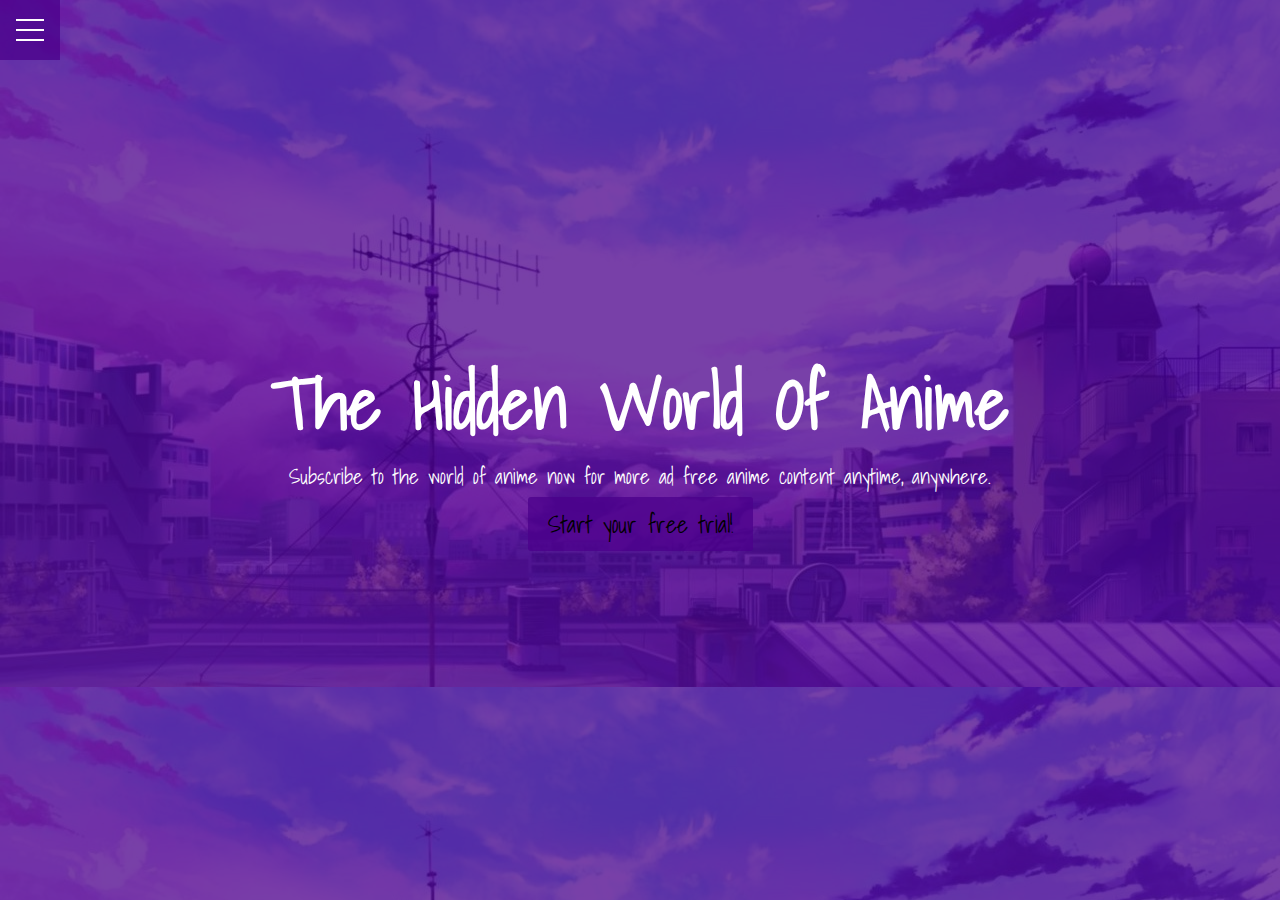
<file: hamburger/index.html>
<!DOCTYPE html>
<html>
<head>
	<meta charset="UTF-8">
	<meta name="viewport" content="width=device-width, initial-scale=1.0">
	<meta http-equiv="X-UA-Compatible" content="ie=edge">
	<link href="https://fonts.googleapis.com/css2?family=Shadows+Into+Light&display=swap" rel="stylesheet">
	<link rel="stylesheet" href="css/styles.css">
	<title>Hamburger-Hidden world of anime</title>
	<link rel="shortcut icon" href="img/favicon.ico">
</head>
<body>
	<div class="menu-wrap">
		<input type="checkbox" class="toggler">
			<div class="hamburger"><div></div></div>
		<div class="menu">
			<div>
				<div>
					<ul>
						<h1>Select Your Fav Anime</h1>
						<li><a href="#">Naruto</a></li>
						<li><a href="#">Death note</a></li>
						<li><a href="#">Boruto</a></li>
						<li><a href="#">Castlevania</a></li>
					</ul>
				</div>
				
			</div>
		</div>
	</div>

	<header class="showcase">
    <div class="container showcase-inner">
      <h1>The Hidden World Of Anime</h1>
      <p>Subscribe to the world of anime now for more ad free anime content anytime, anywhere.</p>
      <a href="#" class="btn">Start your free trial!</a>
    </div>
	</header>

</body>
</html>
</file>
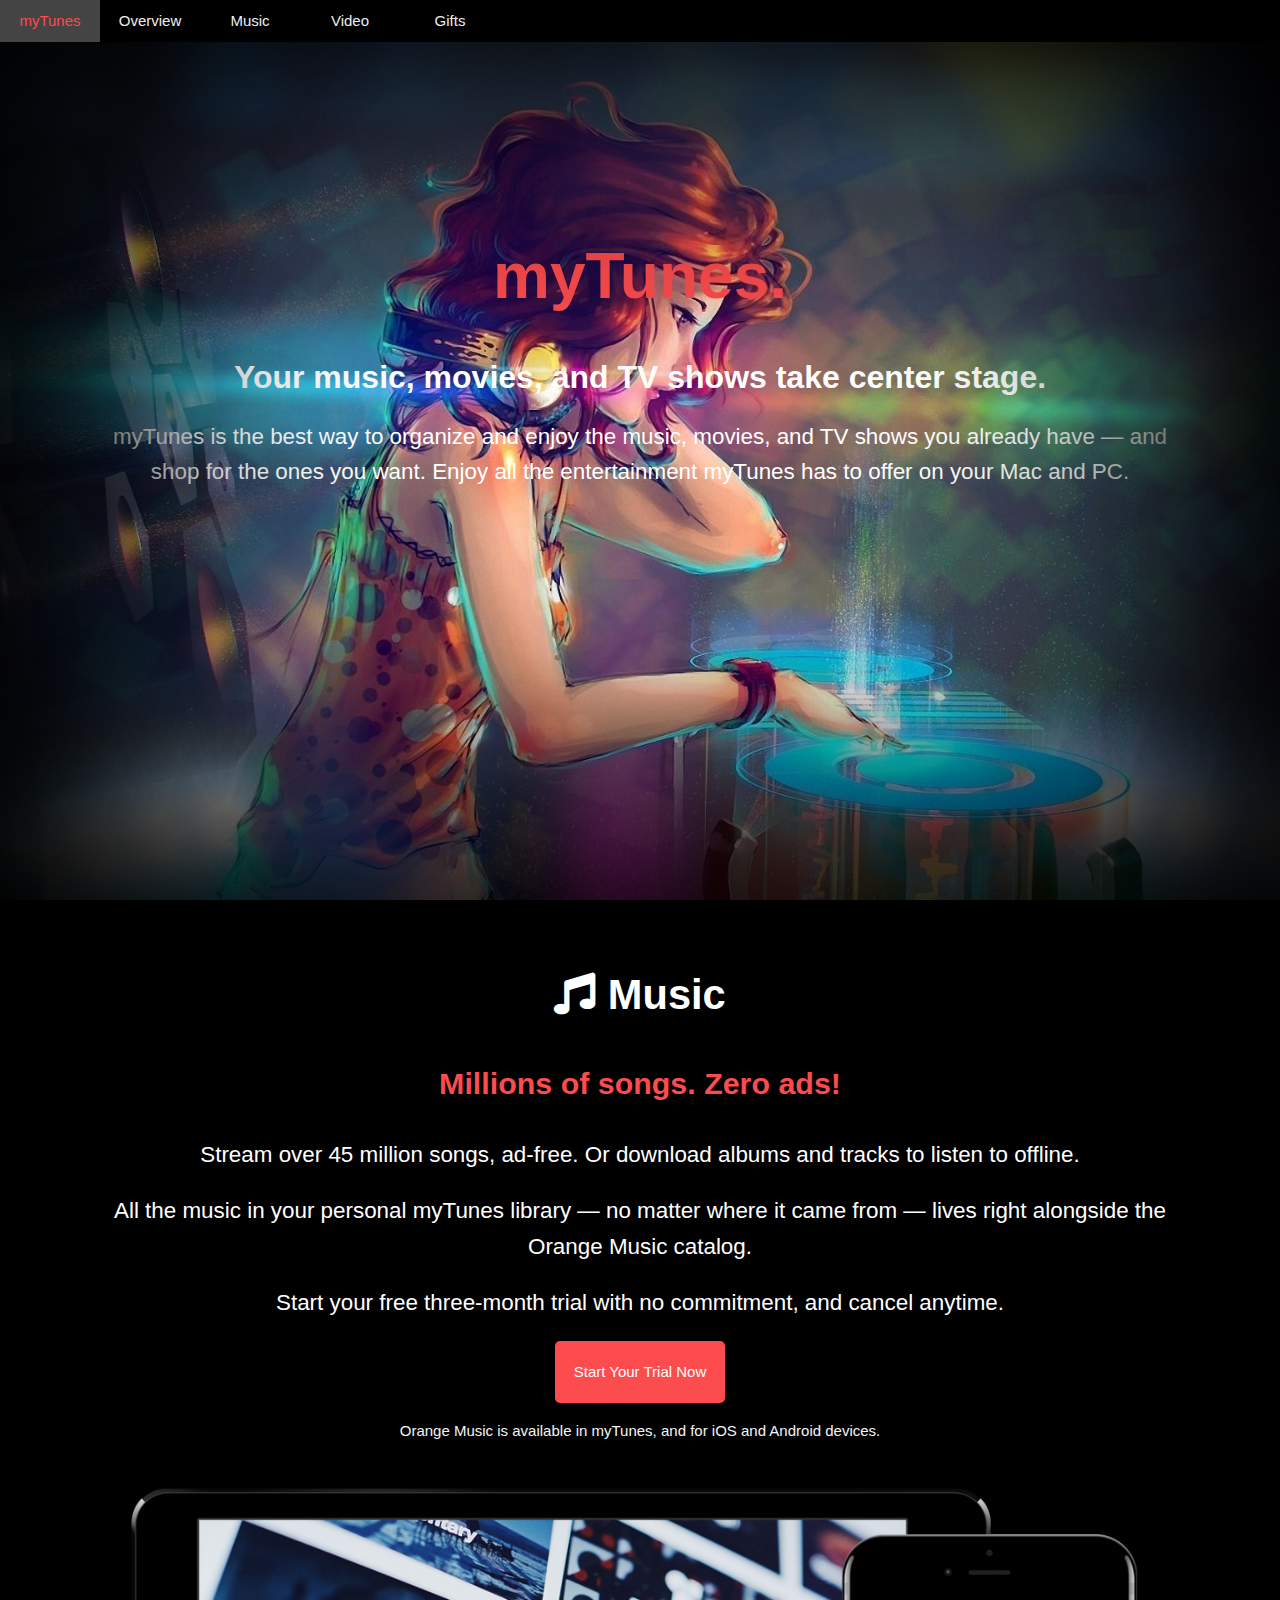
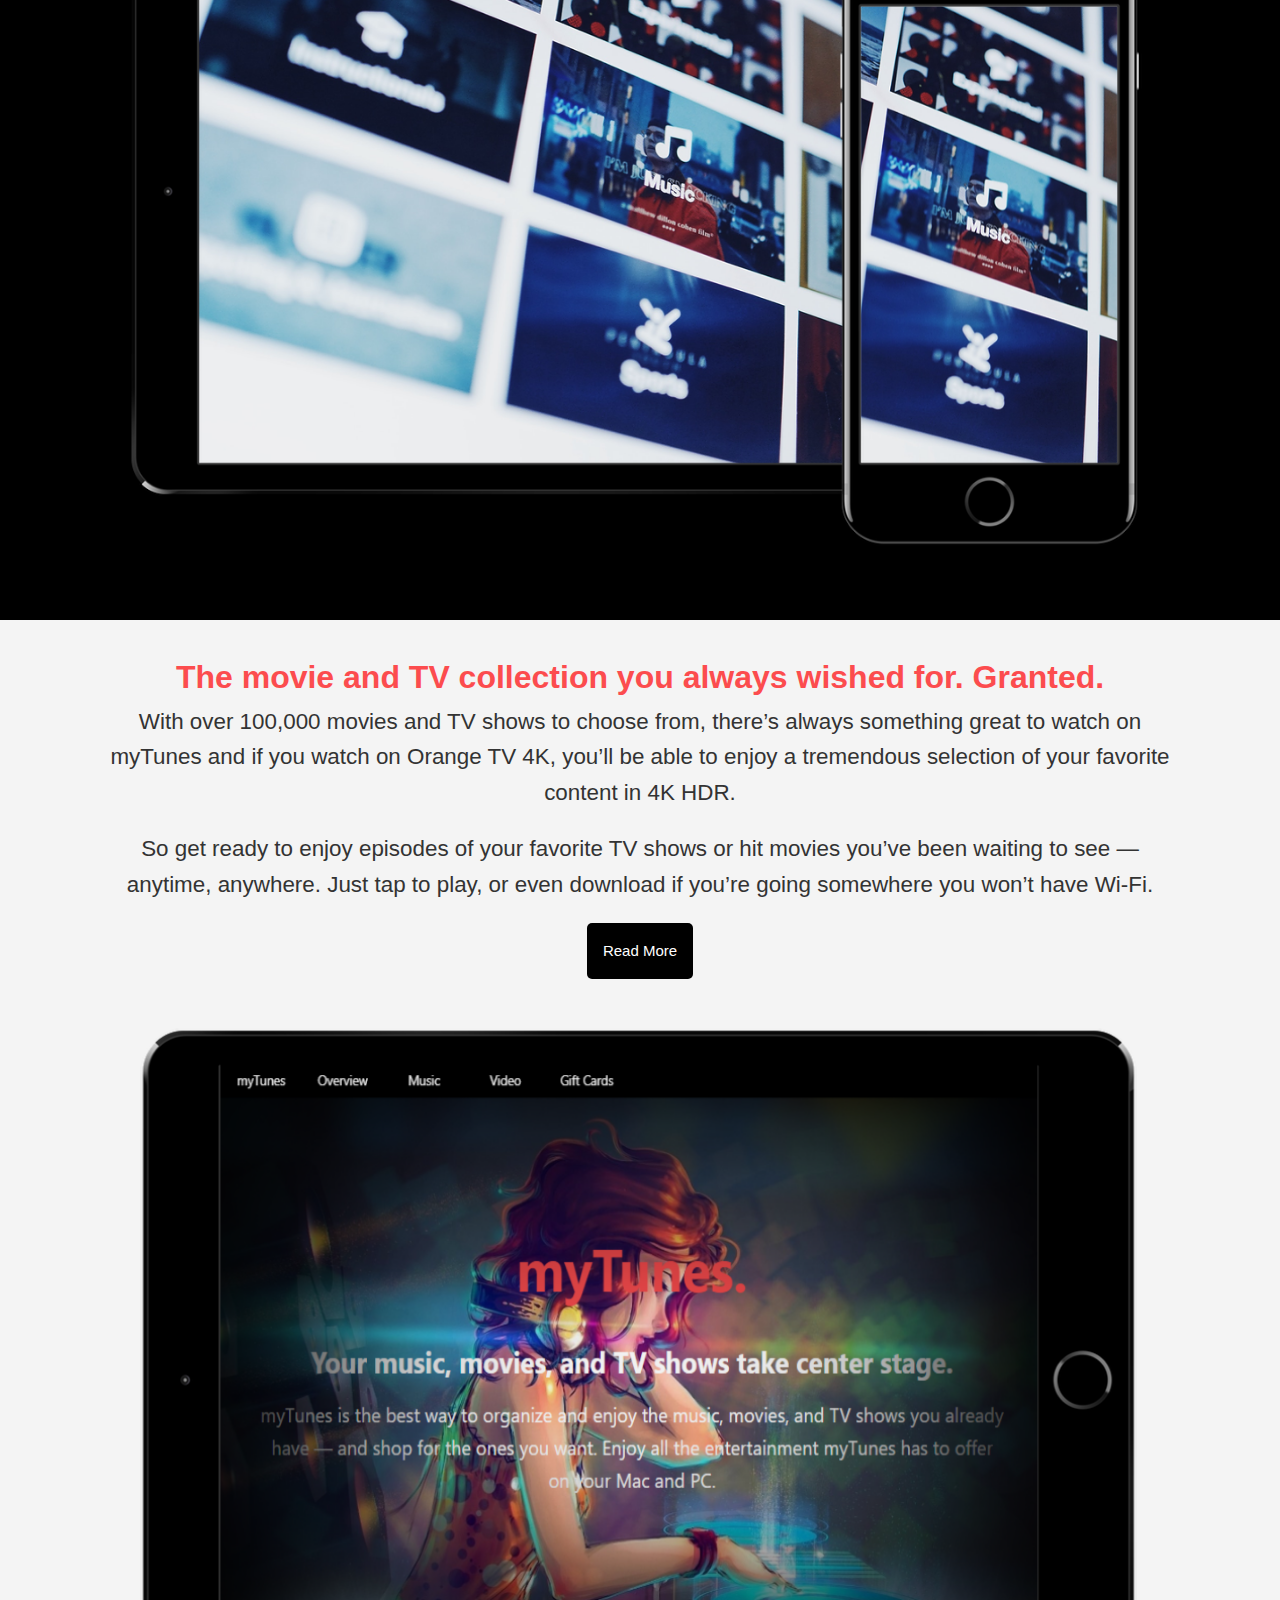
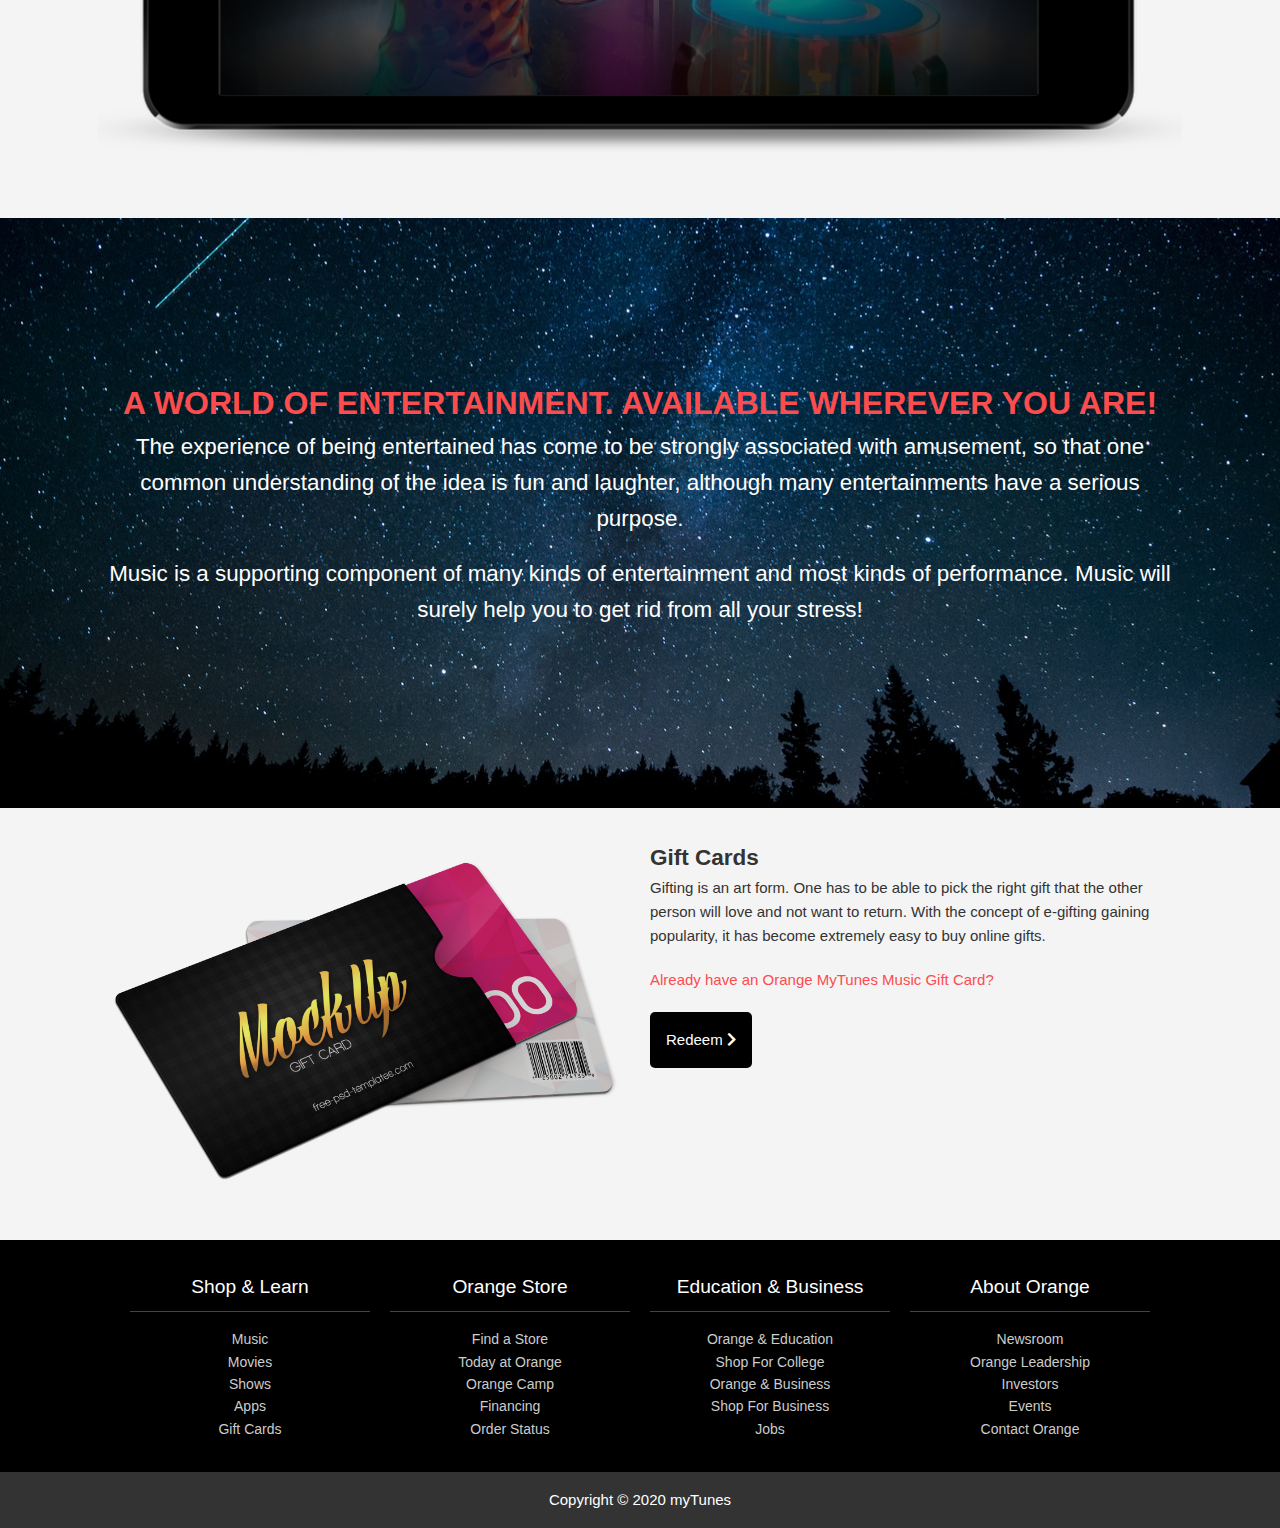
<file: mytune/index.html>
<!DOCTYPE html>
<html>
<head>
	<meta charset="utf-8">
	<meta name="viewport" content="width=device-width, initial-scale=1">
	<link rel="stylesheet" type="text/css" href="styles.css">
	<link rel="stylesheet" href="https://fontawesome.com/v4.7.0/icons/">
	<link rel="stylesheet" type="text/css" href="https://use.fontawesome.com/releases/v5.8.2/css/all.css">
	<link rel="stylesheet" href="https://use.fontawesome.com/releases/v5.2.0/css/all.css" integrity="sha384-hWVjflwFxL6sNzntih27bfxkr27PmbbK/iSvJ+a4+0owXq79v+lsFkW54bOGbiDQ"
    crossorigin="anonymous">
    <link rel="shortcut icon" type="image/x-icon" href="favicon.ico">
	<title>myTunes (IN)</title>
</head>
<body>
	<div id="showcase">
	    <header>
	      <nav class='cf'>
	        <ul class='cf'>
	          <li class="hide-on-small">
	            <a href="#showcase">myTunes</a>
	          </li>
	          <li>
	            <a href='#showcase'>Overview</a>
	          </li>
	          <li>
	            <a href='#music'>Music</a>
	          </li>
	          <li>
	            <a href='#video'>Video</a>
	          </li>
	          <li>
	            <a href='#gift-cards'>Gifts</a>
	          </li>
	        </ul>
	        <a href='#' id='openup'>myTunes</a>
	      </nav>
	    </header>
	    <div class="section-main container">
	      <h1>myTunes.</h1>
	      <h2>Your music, movies, and TV shows take center stage.</h2>
	      <p class="lead hide-on-small">
	        myTunes is the best way to organize and enjoy the music, movies, and TV shows you already have — and shop for the ones you
	        want. Enjoy all the entertainment myTunes has to offer on your Mac and PC.
	      </p>
	    </div>
    </div>
 
                          <!-- #music section -->

	<section id="music" class="section">
	    <div class="container">
	      <h2 class="section-head">
	        <i class="fas fa-music"></i> Music
	      </h2>
	      <h3>Millions of songs. Zero ads!</h3>
	      <p class="lead">Stream over 45 million songs, ad-free. Or download albums and tracks to listen to offline. <p class="lead hide-on-small">All the music in your personal
	        myTunes library — no matter where it came from — lives right alongside the Orange Music catalog.</P></p><p class="lead"> Start your free
	        three-month trial with no commitment, and cancel anytime.</p>

	      <a href="#" class="btn btn-primary mb">Start Your Trial Now</a>

	      <p class="text-light">Orange Music is available in myTunes, and for iOS and Android devices.</p>
	      <img src="img/mockup1.png" alt="">
	    </div>
    </section>


                           <!-- #Video section -->
	<section id="video" class="section bg-light">
		<div class="container">
		  <h3>The movie and TV collection you always wished for. Granted.</h3>
		  <p class="lead">With over 100,000 movies and TV shows to choose from, there’s always something great to watch on myTunes and if you
		    watch on Orange TV 4K, you’ll be able to enjoy a tremendous selection of your favorite content in 4K HDR. </p><p class="lead hide-on-small">So get
		    ready to enjoy episodes of your favorite TV shows or hit movies you’ve been waiting to see — anytime, anywhere. Just
		    tap to play, or even download if you’re going somewhere you won’t have Wi-Fi.</p>
		  <a href="#" class="btn btn-secondary">Read More</a>
		  <img src="img/mockup2.png" alt="">
		</div>
	</section>

                           <!-- entertainment Section -->
	<section id="entertainment" class="section">
		<div class="container">
		  <h3>A world of entertainment. Available wherever you are!</h3>
		  <p class="lead hide-on-small">The experience of being entertained has come to be strongly associated with amusement, so that one common understanding of the idea is fun and laughter, although many entertainments have a serious purpose.</p> <p class="lead">Music is a supporting component of many kinds of entertainment and most kinds of performance. Music will surely help you to get rid from all your stress! </p>
		</div>
	</section>

	<!-- Gift Card Section -->
  <section id="gift-cards" class="section bg-light">
    <div class="container">
      <div class="gift-cards">
        <div>
          <img src="img/cards.png" alt="">
        </div>
        <div>
          <h2>Gift Cards</h2>
          <p>
            Gifting is an art form. One has to be able to pick the right gift that the other person will love and not want to return. With the concept of e-gifting gaining popularity, it has become extremely easy to buy online gifts.
          </p>

          <p class="p2">Already have an Orange MyTunes Music Gift Card?</p>
            <a href="#" class="btn btn-secondary">Redeem <i class="fas fa-chevron-right"></i> </a>
        </div>
      </div>
    </div>
  </section>

  <!-- Footer -->
  <footer>
    <div class="container">
      <div class="footer-cols">
        <ul>
          <li>Shop & Learn</li>
          <li>
            <a href="#">Music</a>
          </li>
          <li>
            <a href="#">Movies</a>
          </li>
          <li>
            <a href="#">Shows</a>
          </li>
          <li>
            <a href="#">Apps</a>
          </li>
          <li>
            <a href="#">Gift Cards</a>
          </li>
        </ul>

        <ul>
          <li>Orange Store</li>
          <li>
            <a href="#">Find a Store</a>
          </li>
          <li>
            <a href="#">Today at Orange</a>
          </li>
          <li>
            <a href="#">Orange Camp</a>
          </li>
          <li>
            <a href="#">Financing</a>
          </li>
          <li>
            <a href="#">Order Status</a>
          </li>
        </ul>

        <ul>
          <li>Education & Business</li>
          <li>
            <a href="#">Orange & Education</a>
          </li>
          <li>
            <a href="#">Shop For College</a>
          </li>
          <li>
            <a href="#">Orange & Business</a>
          </li>
          <li>
            <a href="#">Shop For Business</a>
          </li>
          <li>
            <a href="#">Jobs</a>
          </li>
        </ul>

        <ul>
          <li>About Orange</li>
          <li>
            <a href="#">Newsroom</a>
          </li>
          <li>
            <a href="#">Orange Leadership</a>
          </li>
          <li>
            <a href="#">Investors</a>
          </li>
          <li>
            <a href="#">Events</a>
          </li>
          <li>
            <a href="#">Contact Orange</a>
          </li>
        </ul>

      </div>
    </div>
    <div class="footer-bottom text-center">
      Copyright &copy; 2020 myTunes
    </div>
  </footer>
  <script src="https://code.jquery.com/jquery-3.3.1.min.js" integrity="sha256-FgpCb/KJQlLNfOu91ta32o/NMZxltwRo8QtmkMRdAu8="
    crossorigin="anonymous"></script>
<script type="text/javascript" src="js/main.js"></script>
</body>
</html>
</file>
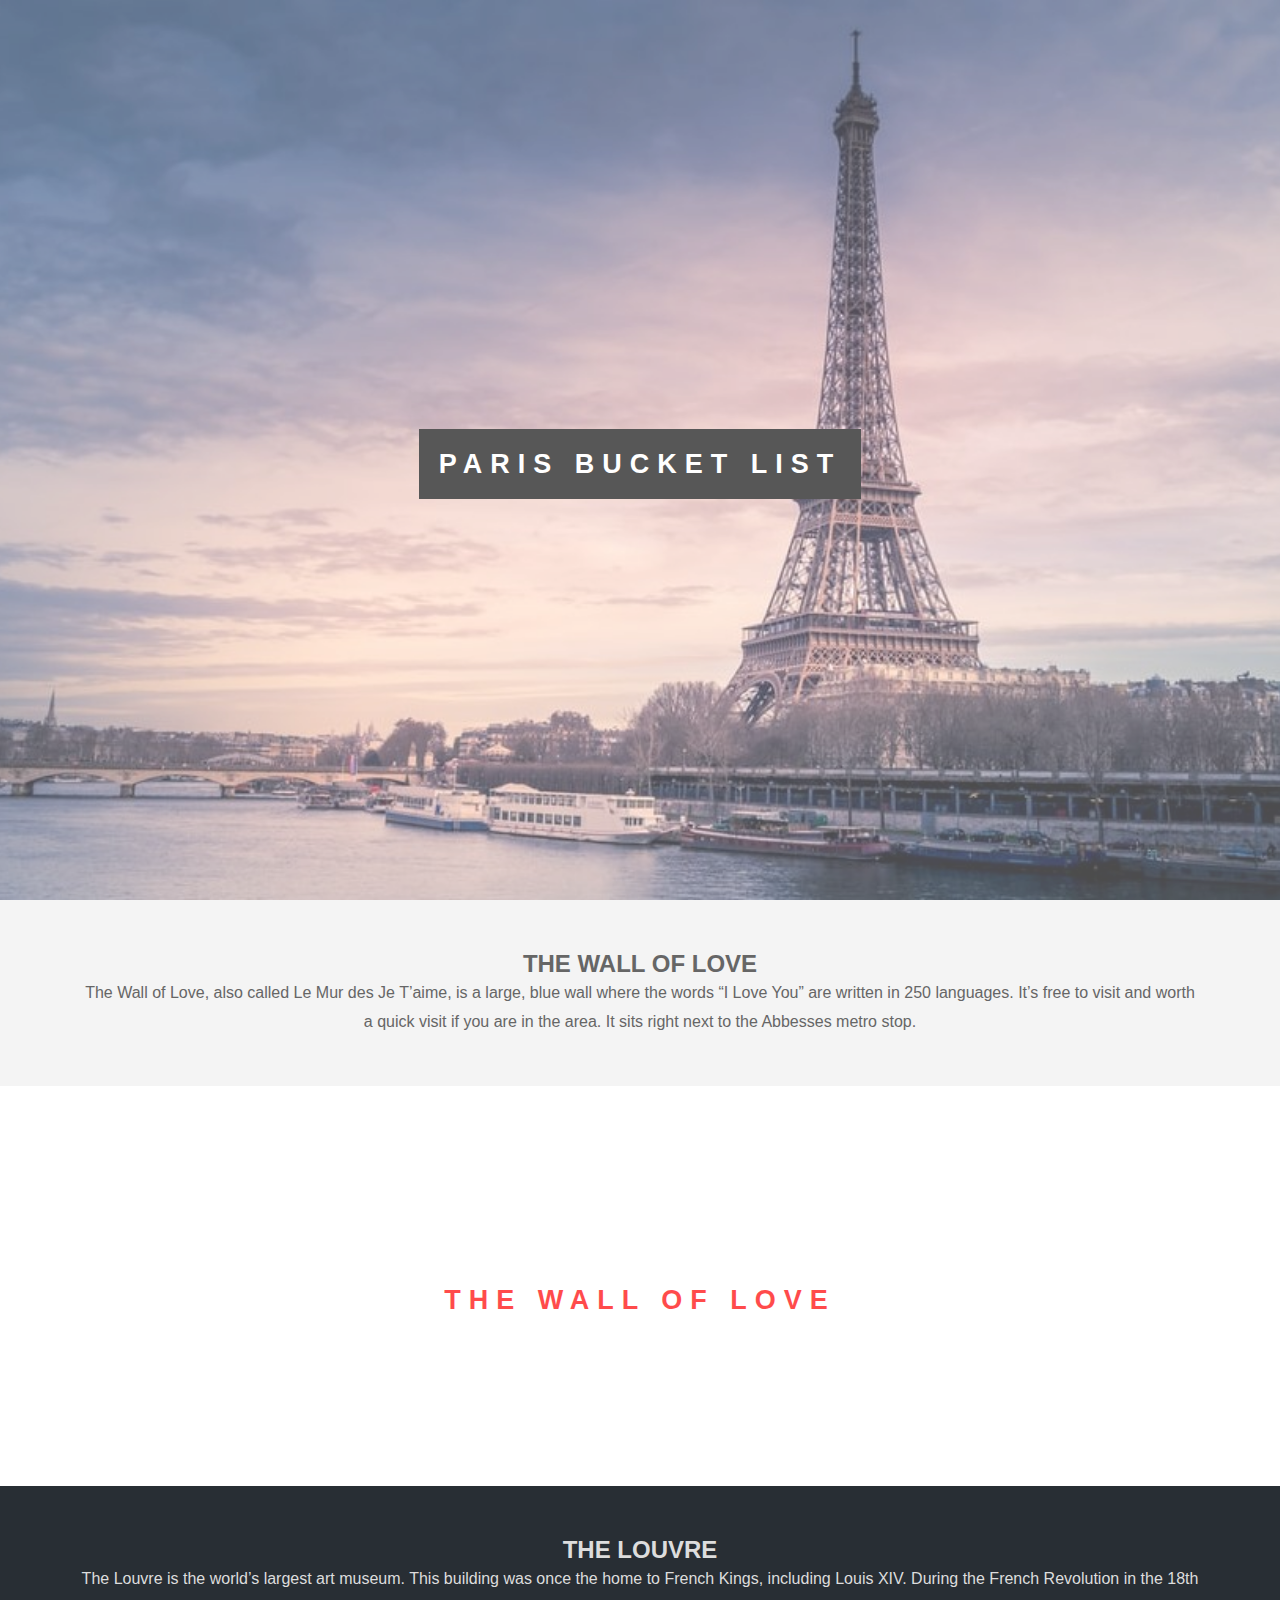
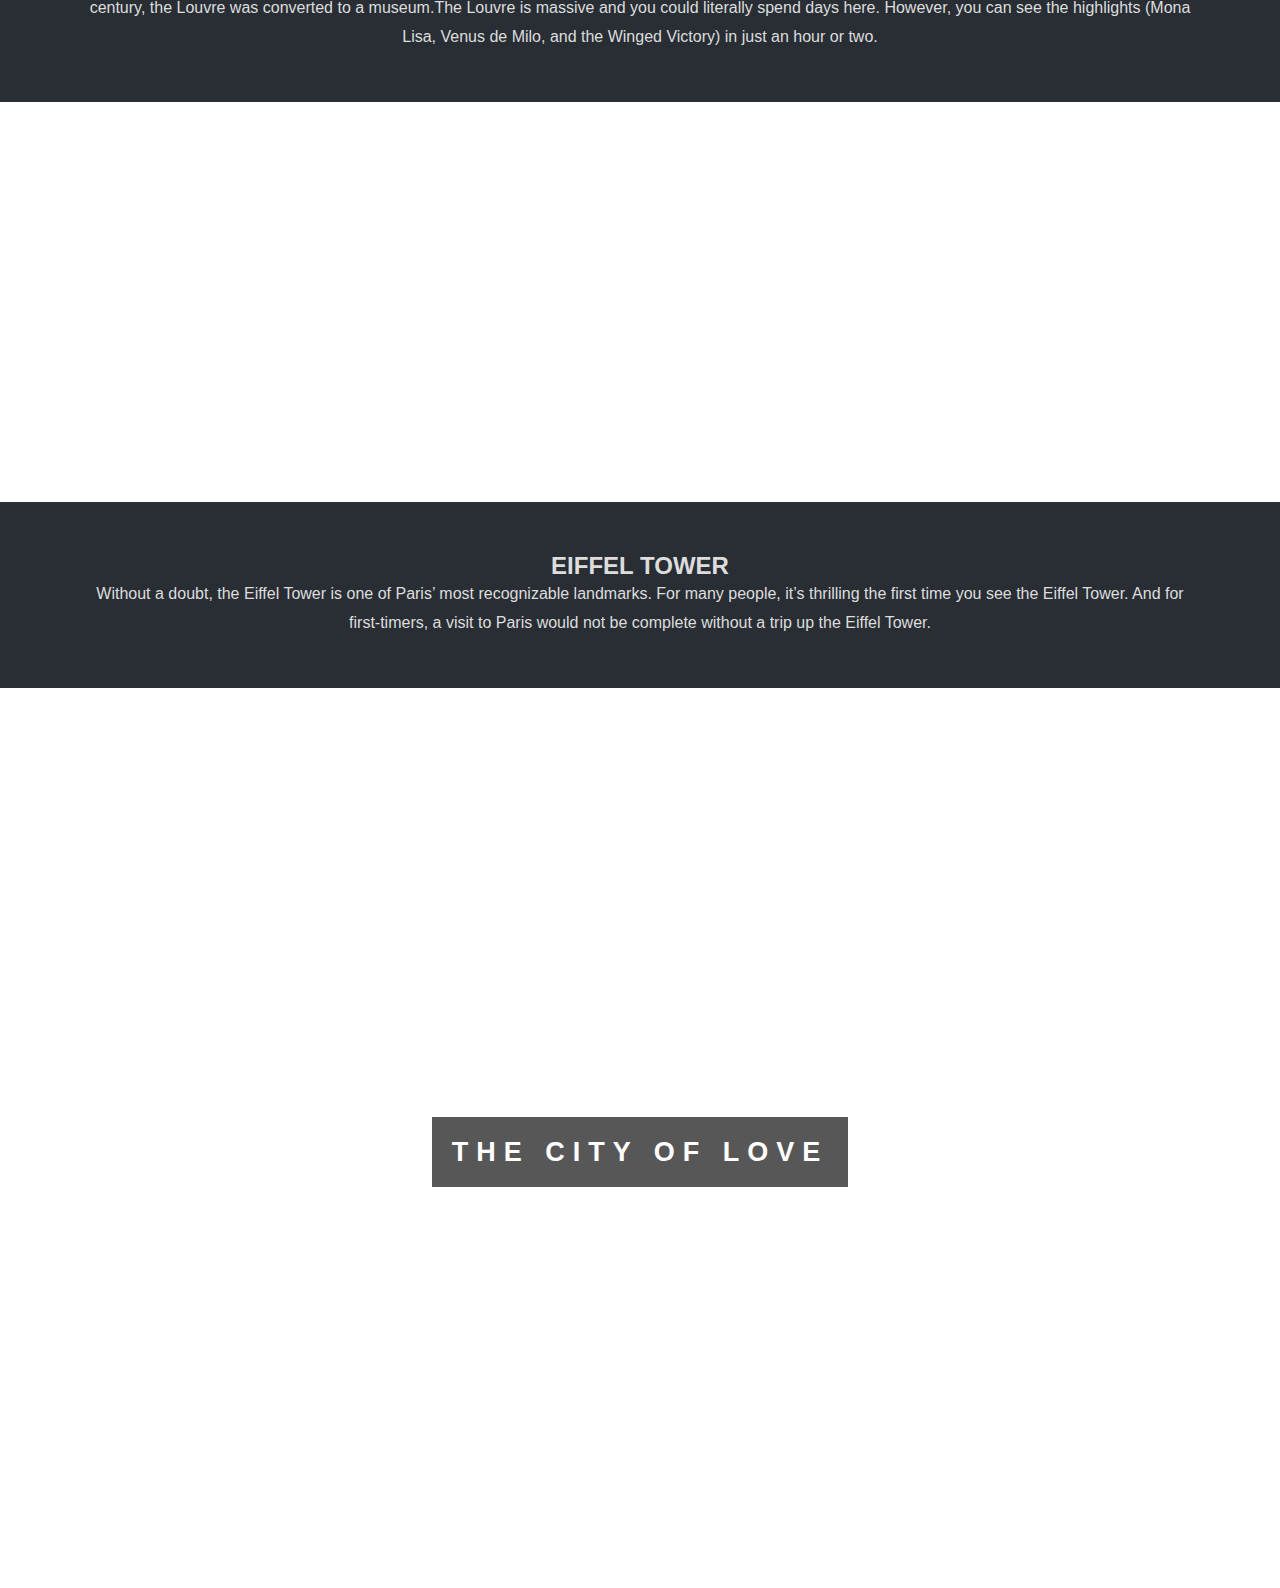
<file: paris-parallax/index.html>
<!DOCTYPE html>
<html>
<head>
	<meta charset="UTF-8">
  <meta name="viewport" content="width=device-width, initial-scale=1.0">
  <meta http-equiv="X-UA-Compatible" content="ie=edge">
  <title>Parallax Website Demo</title>
  <link rel="stylesheet" href="styles.css">
</head>
<body>
	<div class="pimg1">
	    <div class="ptext">
	      <span class="border">
	        Paris Bucket List
	      </span>
	    </div>
    </div>
	<section class="section section-light">
	    <h2>THE WALL OF LOVE</h2>
		<p>
		  The Wall of Love, also called Le Mur des Je T’aime, is a large, blue wall where the words “I Love You” are written in 250 languages. It’s free to visit and worth a quick visit if you are in the area. It sits right next to the Abbesses metro stop.
		</p>
	</section>

	<div class="pimg2">
		<div class="ptext">
		  <span class="border trans love">
		  	THE WALL OF LOVE

		  </span>
		</div>
	</div>

	<section class="section section-dark">
	    <h2>THE LOUVRE</h2>
		<p>
		  The Louvre is the world’s largest art museum. This building was once the home to French Kings, including Louis XIV. During the French Revolution in the 18th century, the Louvre was converted to a museum.The Louvre is massive and you could literally spend days here. However, you can see the highlights (Mona Lisa, Venus de Milo, and the Winged Victory) in just an hour or two.


		</p>
	</section>

	<div class="pimg3">
		<div class="ptext">
		  <span class="border trans">
		    LOUVRE PYRAMID
		  </span>
		</div>
	</div>

	<section class="section section-dark">
		<h2>EIFFEL TOWER</h2>
		<p>
		  Without a doubt, the Eiffel Tower is one of Paris’ most recognizable landmarks. For many people, it’s thrilling the first time you see the Eiffel Tower. And for first-timers, a visit to Paris would not be complete without a trip up the Eiffel Tower.
		</p>
	</section>

	<div class="pimg4">
		<div class="ptext">
		  <span class="border">
		    The City Of Love 
		  </span>
		</div>
	</div>

</body>
</html>
</file>
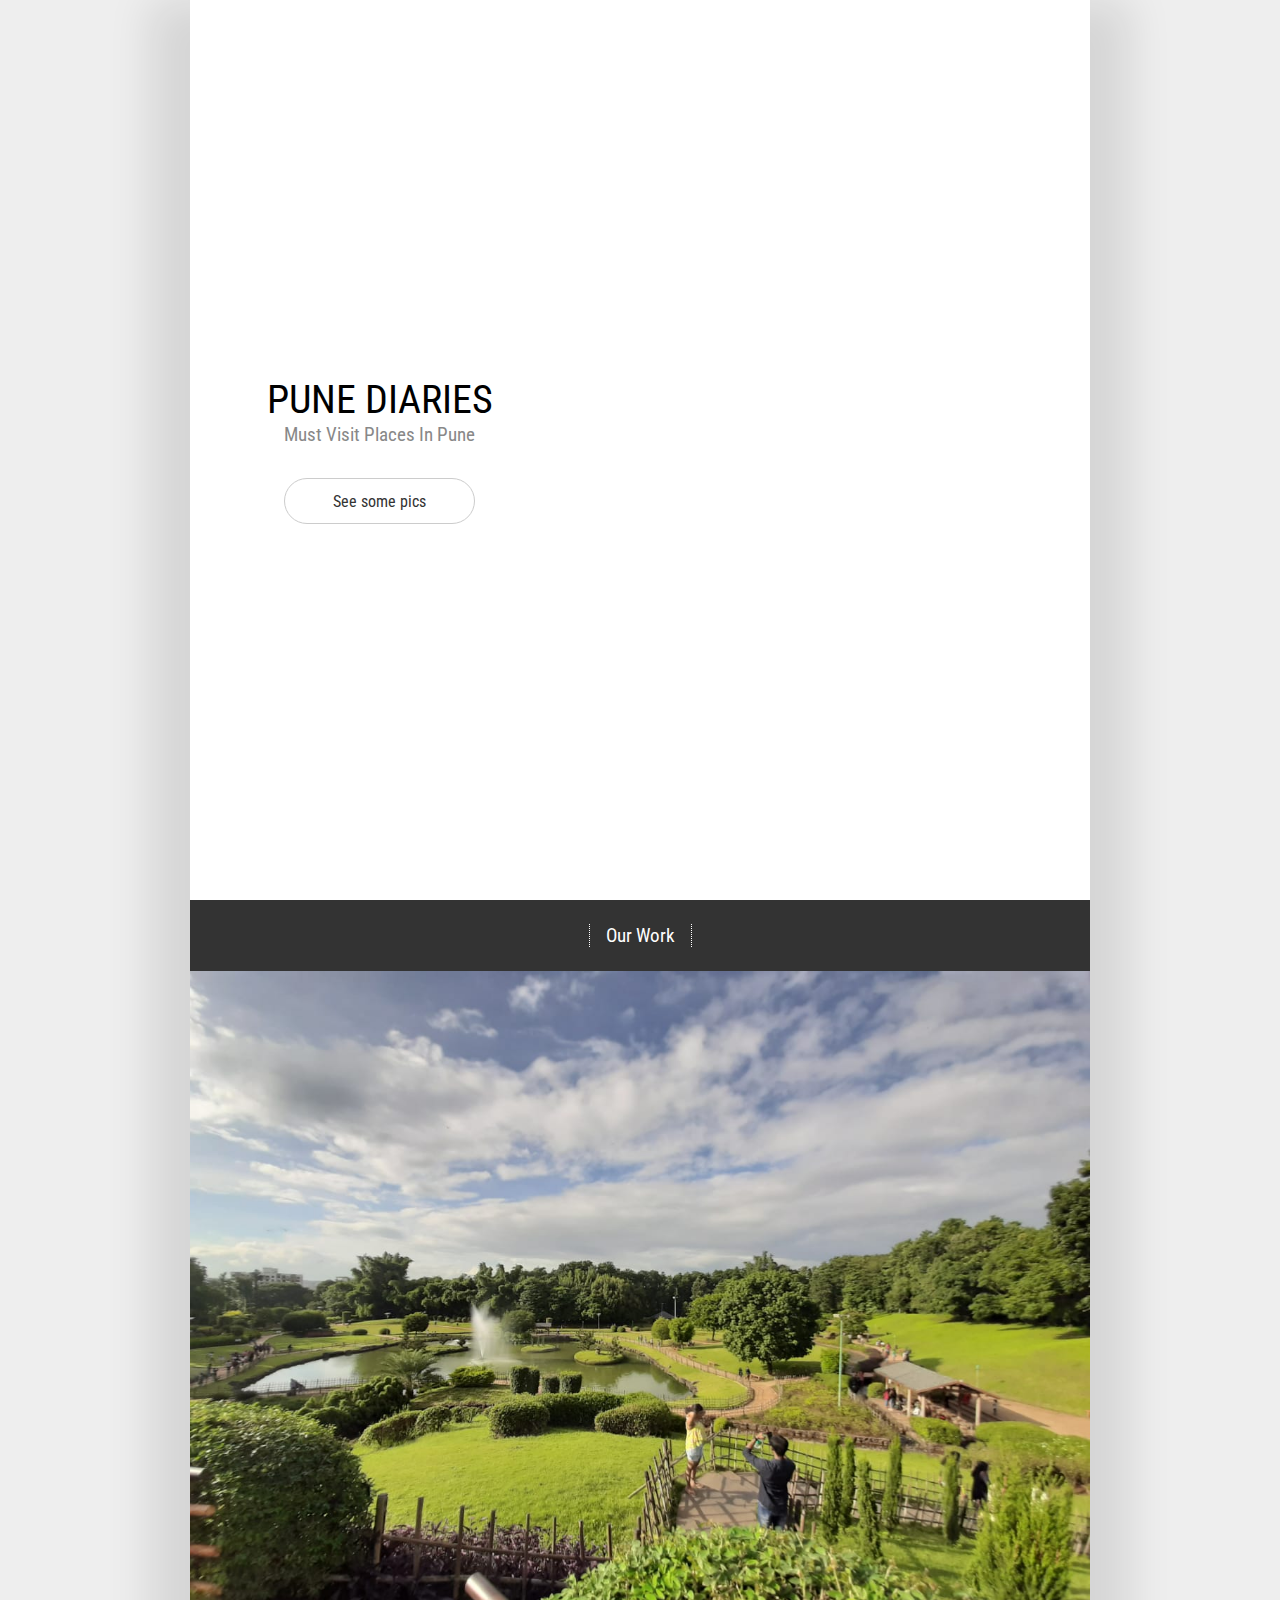
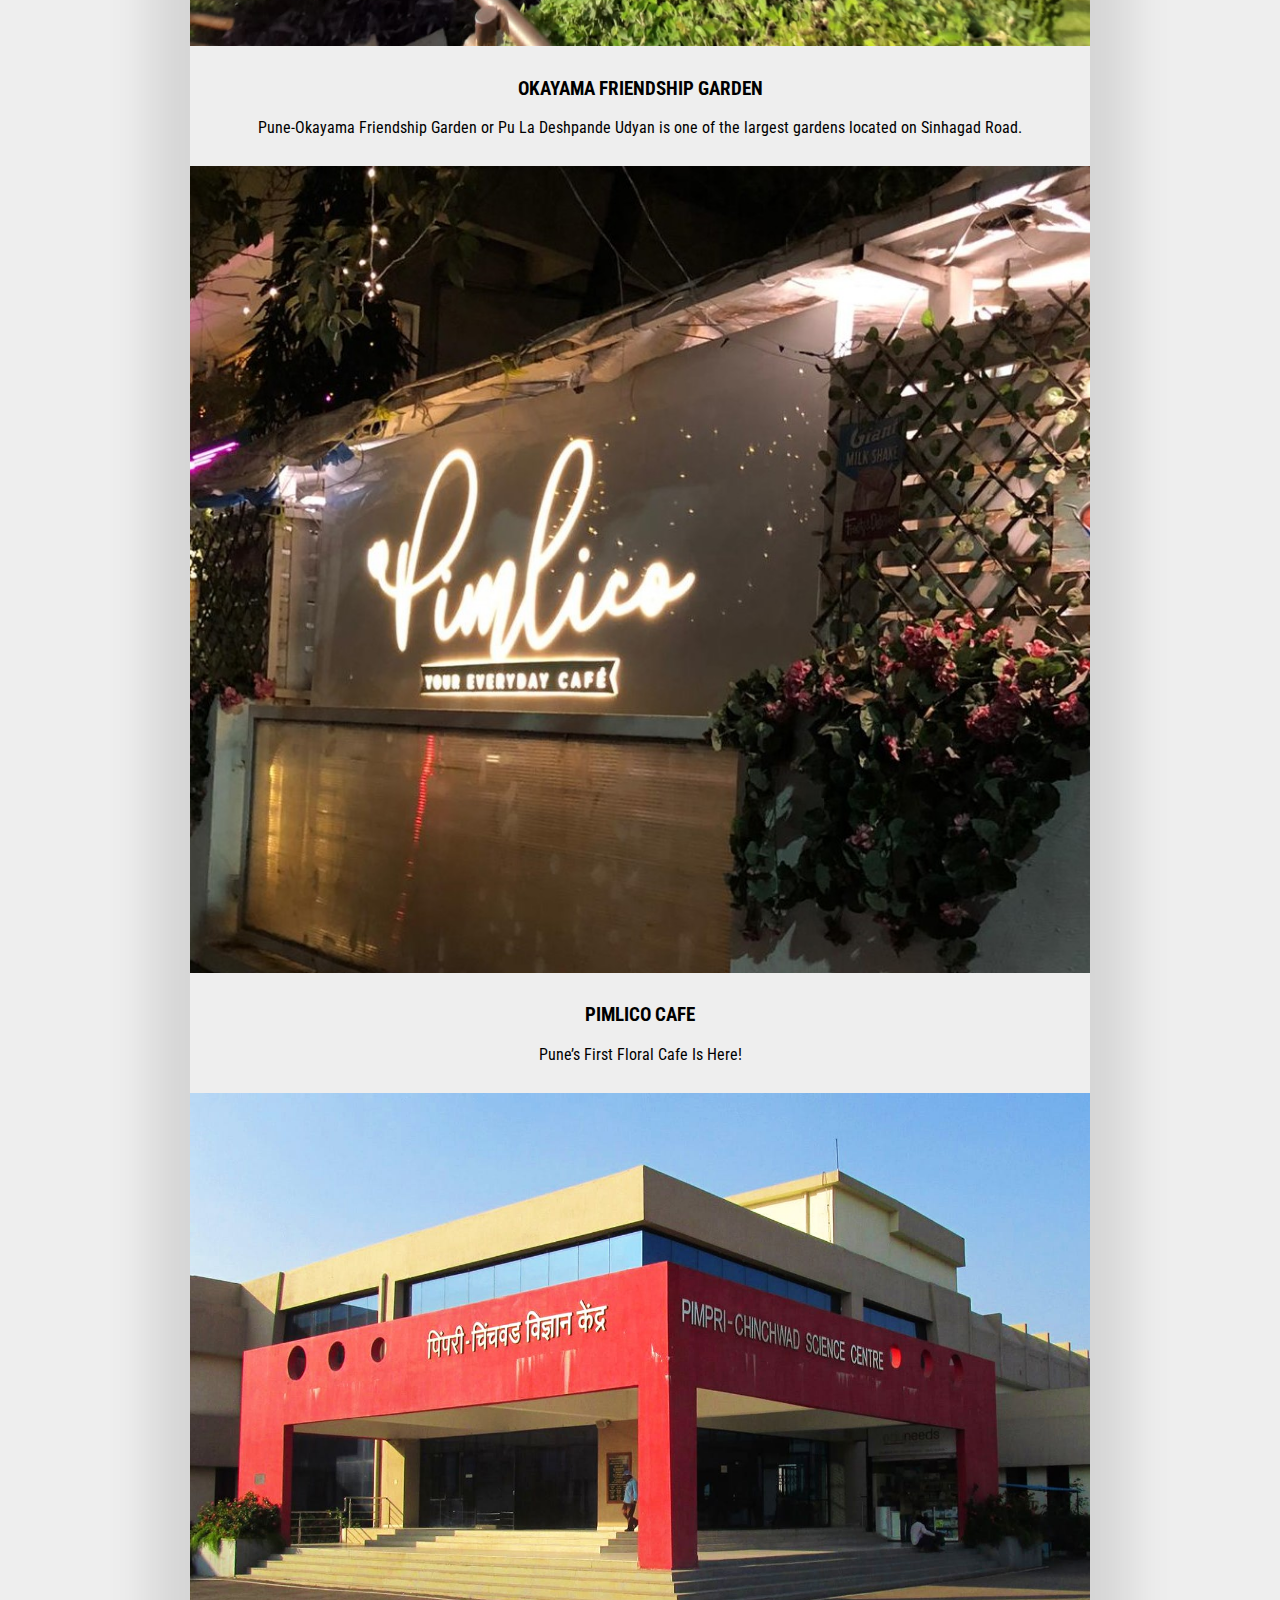
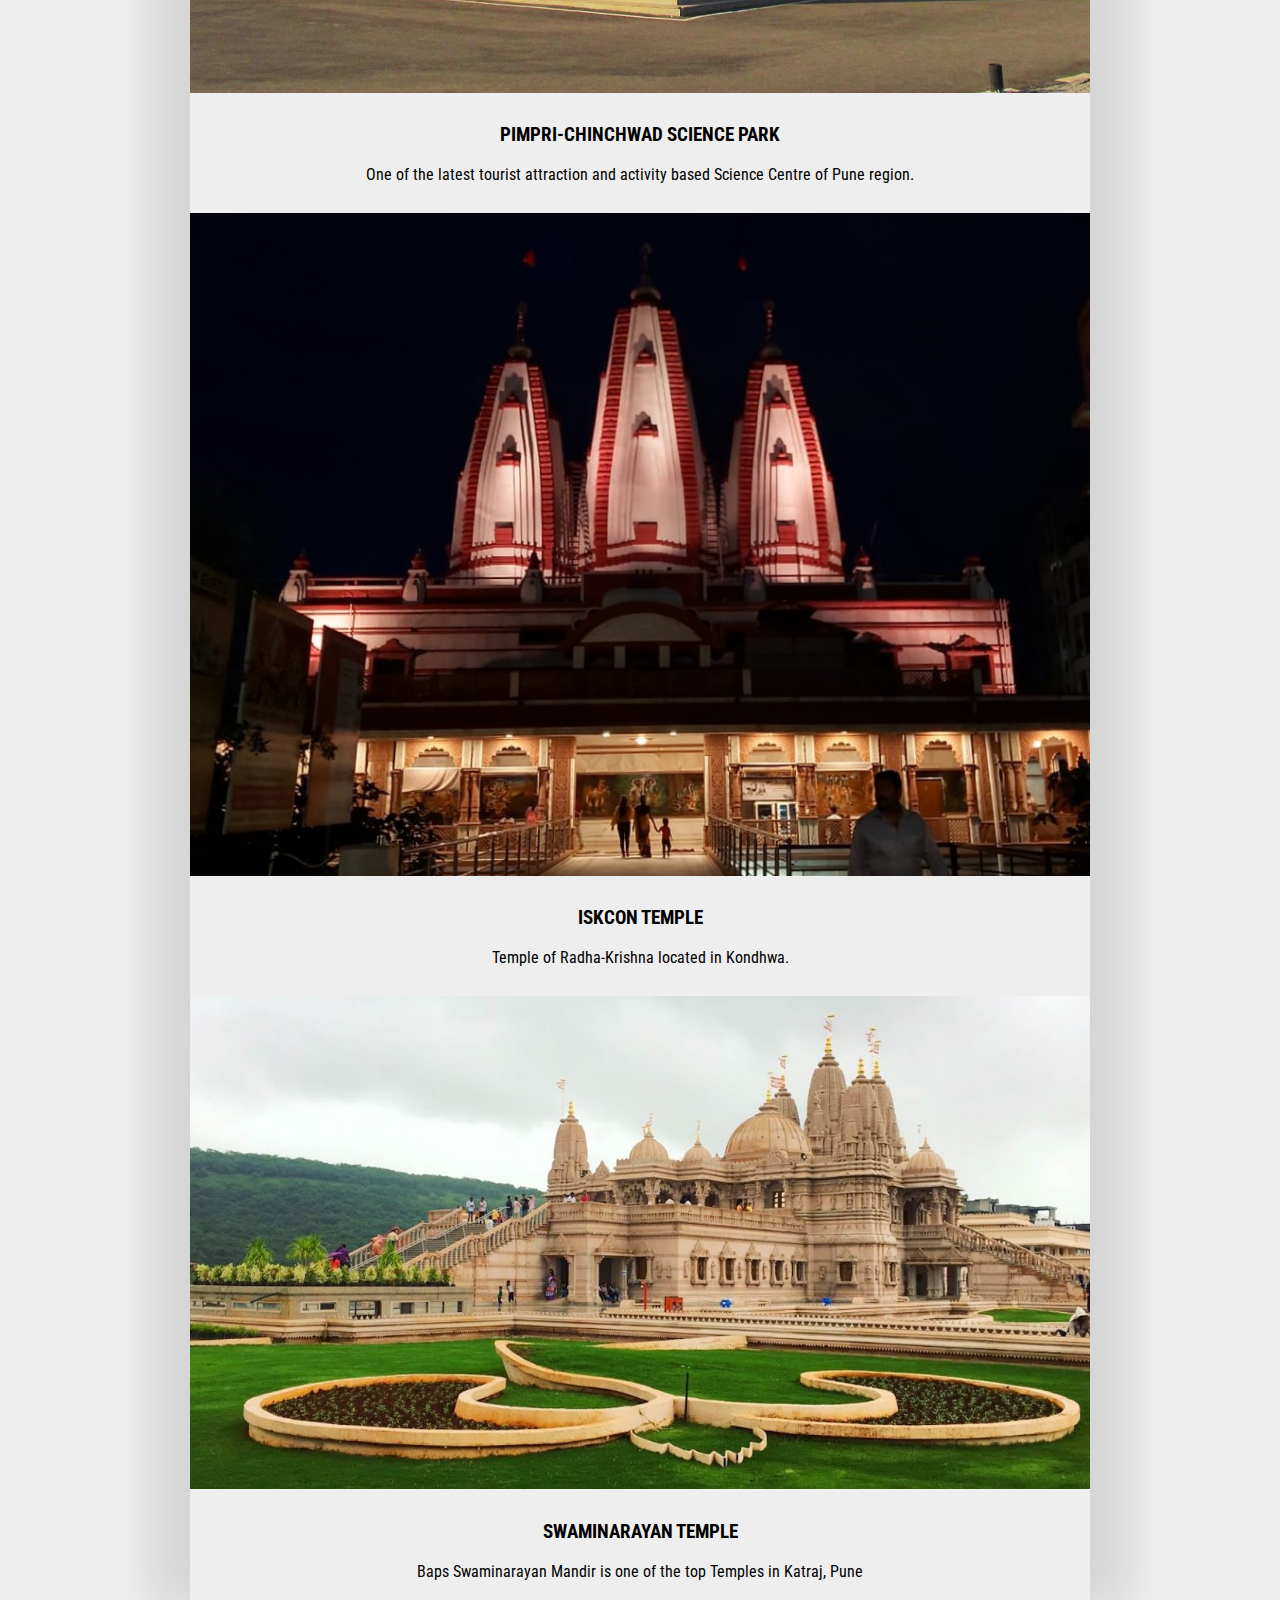
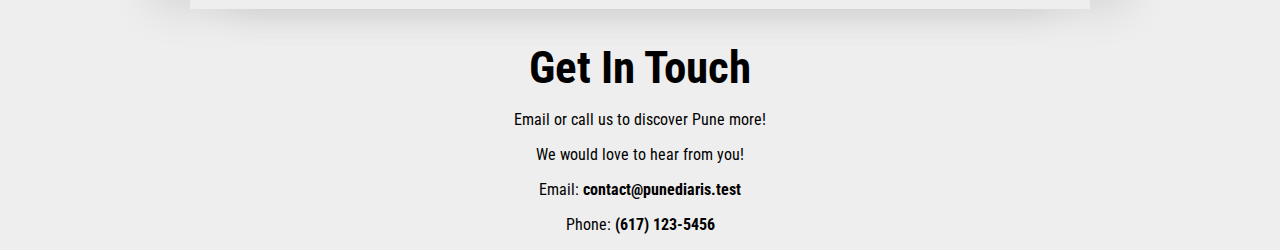
<file: pune_diaries/index.html>
<!DOCTYPE html>
<html>
<head>
	<meta charset="utf-8">
	<meta name="viewport" content="width=device-width, initial-scale=1.0">
    <meta http-equiv="X-UA-Compatible" content="ie=edge">
	<link rel="stylesheet" type="text/css" href="styles.css">

	<title>Pune Diaries</title>
	<link rel="shortcut icon" href="img/favicon.ico">
	
</head>
<body>
	<main>
		<div id="landing">
			<div id="landing-text">
				<div id="landing-text-inner">
					<h1>Pune Diaries</h1>
		            <h2>Must Visit Places in Pune</h2>
		            <a href="#images" class="btn" id="view-work">
		            See some pics
		            </a>
				</div>
			</div>
			<div id="landing-image"></div>
		</div>
		<div id="images">
			<div id="header">
				<h2>Our Work</h2>
			</div>
			<img src="img/okayama.jpeg" alt="Okayama">
			<div class="caption">
				<h3>OKAYAMA FRIENDSHIP GARDEN</h3>
				<p>Pune-Okayama Friendship Garden or Pu La Deshpande Udyan is one of the largest gardens located on Sinhagad Road.</p>
			</div>
			<img src="img/pimlico.jpeg" alt="">
			<div class="caption">
				<h3>PIMLICO CAFE</h3>
				<p>Pune’s First Floral Cafe Is Here!</p>
			</div>
			<img src="img/science.jpg" alt="Science Center">
			<div class="caption">
				<h3>PIMPRI-CHINCHWAD SCIENCE PARK</h3>
				<p>One of the latest tourist attraction and activity based Science Centre of Pune region.</p>
			</div>
			<img src="img/iskon.jpeg" alt="ISKCON">
			<div class="caption">
				<h3>ISKCON TEMPLE</h3>
				<p> Temple of Radha-Krishna located in Kondhwa.</p>
			</div>
			<img src="img/swaminarayan.jpg" alt="Swaminarayan Temple">
			<div class="caption">
				<h3>SWAMINARAYAN TEMPLE</h3>
				<p>Baps Swaminarayan Mandir is one of the top Temples in Katraj, Pune</p>
			</div>
        </div>
	</main>
	<footer>
    <h3>Get In Touch</h3>
    <p>Email or call us to discover Pune more!</p> <p>We would love to hear from you!</p>
    <p>Email:
      <strong>contact@punediaris.test</strong>
    </p>
    <p>Phone:
      <strong>(617) 123-5456</strong>
    </p>
  </footer>

<script src="https://code.jquery.com/jquery-3.3.1.min.js" integrity="sha256-FgpCb/KJQlLNfOu91ta32o/NMZxltwRo8QtmkMRdAu8="
    crossorigin="anonymous"></script>

<script type="text/javascript">

	$('#view-work').on('click', function() {
		const images = $('#images').position().top;

	$('html, body').animate(
	{
	    scrollTop: images
	},
	900
	);
});
</script>

</body>
</html>
</file>
<file: hamburger/css/styles.css>
* {
  margin: 0;
  padding: 0;
  box-sizing: border-box;
}

body {
  font-family: 'Shadows Into Light', cursive;
  line-height: 1.6;
}

.container{
	max-width: 960px;
	margin: auto;
	overflow: hidden;
	padding: 0 3rem;
}

.showcase {
	background: rgba(75, 0, 139, 0.75);
	color: #fff;
	height: 100vh;
	position: relative;
}

.showcase::before{
	background-image:url("../img/background.jpg"); 
	content: '';
	position: absolute;
	top: 0;
	left: 0;
	width: 100%;
	height: 100%;
	z-index: -1;
}

.showcase .showcase-inner {
  display: flex;
  flex-direction: column;
  align-items: center;
  justify-content: center;
  text-align: center;
  height: 100%;
}
.showcase .showcase-inner h1{
	font-size: 4.5rem;
}
.showcase .showcase-inner p{
	font-size: 1.3rem;
}
.btn{
	text-decoration:none;
	color: #000;
	background: rgba(75, 0, 139, 0.75);
	margin: 4px;
	padding:  8px  20px;
	border-radius: 3px;
	transition: opacity 1s ease-in-out;
	transition: transform 80ms ease-in;
	font-size: 1.5rem;
}
.btn:active {
	transform: scale(0.95);
}
.btn:hover {
  opacity: 0.7;
}

.menu-wrap {
  position: fixed;
  top: 0;
  left: 0;
  z-index: 1;
}

.menu-wrap .toggler {
  position: absolute;
  top: 0;
  left: 0;
  z-index: 2;
  cursor: pointer;
  width: 50px;
  height: 50px;
  opacity: 0;
}
.menu-wrap .hamburger {
  position: absolute;
  top: 0;
  left: 0;
  z-index: 1;
  width: 60px;
  height: 60px;
  padding: 1rem;
  background: rgba(75, 0, 139, 0.75);
  display: flex;
  align-items: center;
  justify-content: center;
}

/* Hamburger Line */
.menu-wrap .hamburger > div {
  position: relative;
  flex: none;
  width: 100%;
  height: 2px;
  background: #fff;
  display: flex;
  align-items: center;
  justify-content: center;
  transition: all 0.4s ease;
}

/* Hamburger Lines - Top & Bottom */
.menu-wrap .hamburger > div::before,
.menu-wrap .hamburger > div::after {
  content: '';
  position: absolute;
  z-index: 1;
  top: -10px;
  width: 100%;
  height: 2px;
  background: inherit;
}

.menu-wrap .hamburger > div::after {
  top: 10px;
}

.menu-wrap .toggler:checked + .hamburger > div {
  transform: rotate(135deg);
}

/* Turns Lines Into X */
.menu-wrap .toggler:checked + .hamburger > div:before,
.menu-wrap .toggler:checked + .hamburger > div:after {
  top: 0;
  transform: rotate(90deg);
}

/* Rotate On Hover When Checked */
.menu-wrap .toggler:checked:hover + .hamburger > div {
  transform: rotate(225deg);
}

/* Show Menu */
.menu-wrap .toggler:checked ~ .menu {
  visibility: visible;
}

.menu-wrap .toggler:checked ~ .menu > div {
  transform: scale(1);
  transition-duration: 0.75s;
}

.menu-wrap .toggler:checked ~ .menu > div > div {
  opacity: 1;
  transition:  opacity 0.4s ease 0.4s;
}

.menu-wrap .menu {
  position: fixed;
  top: 0;
  left: 0;
  width: 100%;
  height: 100%;
  visibility: hidden;
  overflow: hidden;
  display: flex;
  align-items: center;
  justify-content: center;
}

.menu-wrap .menu > div {
  background: rgba(100, 0, 139, 0.85);
  border-radius: 10%;
  width: 200vw;
  height: 500vw;
  display: flex;
  flex: none;
  align-items: center;
  justify-content: center;
  transform: scale(0);
  transition: all 0.4s ease;
}

.menu-wrap .menu > div > div {
  text-align: center;
  max-width: 90vw;
  max-height: 100vh;
  opacity: 0;
  transition: opacity 0.4s ease;
}

.menu-wrap .menu > div > div > ul > li {
  list-style: none;
  color: #fff;
  font-size: 1.5rem;
  padding: 1rem;
}

.menu-wrap .menu > div > div > ul > li > a {
  color: inherit;
  text-decoration: none;
  transition: color 0.4s ease;
}
</file>
<file: mytune/styles.css>
* {
  box-sizing: border-box;
  margin: 0;
  padding: 0;
}
:root {
  --primary-color: #b90415;
  --primary-color-hover: #d3071b;
}
a{
	text-decoration: none;
	color: #ccc;
}
 ul{
 	list-style: none;
 }
 img{
 	width: 100%;
 }

body {
	font-family: 'Segoe UI', Tahoma, Geneva, Verdana, sans-serif;
	background: #000;
	color: #fff;
    font-size: 15px;
	line-height: 1.6;
	width: 100%;
}

nav {
  height: 42px;
  width: 100%;
  position: fixed;
  background-color: #000;
  color: #eee;
  z-index: 2;
}
nav ul {
  padding: 0;
  margin: 0;
}
nav li {
  display: inline;
  float: left;
}
nav a {
  display: inline-block;
  width: 100px;
  text-align: center;
  text-decoration: none;
  padding: 9px 0;
  color: #eee;
}
nav li:hover {
  background-color: #444;
}

nav a:hover{
	color: #fc4c4e;
}
nav a#openup {
  display: none;
}

#showcase{
	margin: 0;
	padding: 0;
	background: url('img/showcase img.jpg') no-repeat center/cover;
	width: 100%;
	height: 100vh;
	position: relative;
	overflow-y: hidden;
} 
#showcase::after {
	content: '';
	position: absolute;
	top: 0;
	left: 0;
	width: 100%;
	height: 100%;
	z-index: 1;
	box-shadow: inset 120px 100px 250px #000000, inset -120px -100px 250px #000000;
}

#showcase .container {
  margin-top: 25vh;
  text-align: center;
  color: #fff;
}

#showcase h1 {
  font-size: 4rem;
  margin-bottom: 0;
  padding-bottom: 25px;
  color: #fc4c4e;
}

#showcase h2 {
  font-size: 2rem;
  color: #fff;
  padding-bottom: 15px;
}

.section {
  padding: 2rem 0;
}
.section h3 {
  font-size: 2rem;
  color: #fc4c4e;
}
.section-head{
	padding: 30px;
	font-size: 2.6rem;
	margin: 0;
}

#music h3{
	font-size: 1.9rem;
	padding-bottom: 30px;
	color: #fc4c4e;
}

section#entertainment {
  background: url(img/section-bg.jpg) no-repeat bottom/cover;
  padding: 10rem 0;
}

#entertainment h3{
	font-weight: bold;
	text-transform: uppercase;
}

.gift-cards {
  display: grid;
  grid-gap: 20px;
  grid-template-columns: repeat(2, 1fr);
  text-align: left;
}

.gift-cards .p2{
	padding: 20px 0px;
	color: #fc4c4e; 
}

.gift-cards a:hover i{
	padding-left: 10px;

}
.container {
  max-width: 1180px;
  text-align: center;
  margin: 0 auto;
  padding: 0 3rem;
}

.lead {
  font-size: 1.4rem;
  padding-bottom: 20px;
}

.text-center {
  text-align: center;
}

/* Buttons */
.btn {
	padding: 1.2rem;
	color: #fff;
	border-radius: 5px;
	display: inline-block;
}

.btn-primary {
	background: #fc4c4e ;
}

.btn-primary:hover {
	background: #fe7d6a;
}

.btn-secondary {
	padding:1rem;
	background: #000;
}

.btn-secondary:hover {
	opacity: 0.8;
}

/* Text colors */
.text-primary {
  color: var(--primary-color);
}

.text-secondary {
  color: #fc4c4e;
}

.text-light {
  color: #f4f4f4;
}

.bg-light {
  background: #f4f4f4;
  color: #333;
}

.mb {
  margin-bottom: 1rem;
}

.mt {
  margin-top: 1rem;
}

/* Footer */
footer .footer-cols {
  display: grid;
  grid-gap: 20px;
  grid-template-columns: repeat(4, 1fr);
  padding: 2rem;
  text-align: left;
  font-size: 14px;
}

footer .footer-cols ul {
  list-style: none;
  text-align: center;
}

footer .footer-cols ul li:first-child {
  font-size: 1.2rem;
  padding-bottom: 0.5rem;
  border-bottom: #444 solid 1px;
  margin-bottom: 1rem;

}
footer .footer-cols ul li a:hover{
	color: #fc4c4e;
}
footer .footer-bottom {
  background: #333;
  padding: 1rem;
  color: #fff;
}

@media screen and (max-width: 580px) {
	#showcase::after {
		box-shadow: inset 40px 40px 70px #000000, inset -40px -40px 80px #000000;
	}

   .hide-on-small {
       display: none;
   }

   #showcase {
       height: 53vh;
   }

   #showcase .container {
       margin-top: 15vh;
  }

  #showcase h1 {
    font-size: 3rem;
  }

  #showcase h2 {
    font-size: 1.5rem;
  }

  nav {
    height: auto;
    border-bottom: 0;

  }
  nav ul {
    display: none;
    height: auto;
  }
  nav li {
    width: 100%;
    float: left;
    position: relative;
  }
  nav a {
    text-align: left;
    width: 100%;
    text-indent: 25px;
    background-color: #000;
    border-bottom: 1px solid #555;
  }
  nav a:hover {
    background: #444;
  }
  nav a#openup:after {
    content: '|||';
    transform: rotate(-90deg);
    -ms-transform: rotate(-90deg);
    /* IE 9 */
    -webkit-transform: rotate(-90deg);
    /* Safari and Chrome */
    width: 30px;
    height: 30px;
    display: inline-block;
    position: absolute;
    right: 5px;
    top: 20px;
  }
  nav a#openup {
    display: block;
    background-color: #000;
    width: 100%;
    position: relative;
  }
}
.cf:before,
.cf:after {
  content: '';
  display: table;
}

.cf:after {
  clear: both;
}

.cf {
  zoom: 1;
}

@media screen and (max-width: 780px) {
  .gift-cards {
    grid-template-columns: 1fr;
  }

  footer .footer-cols {
    display: none;
  }
}

@media screen and (max-height: 580px) {
  #showcase p.lead {
    display: none;
  }
}
</file>
<file: paris-parallax/styles.css>
*{
  margin: 0;
  padding: 0;
  box-sizing: border-box;
}
body, html{
  height:100%;
  margin:0;
  font-size:16px;
  font-family:"Lato", sans-serif;
  font-weight:400;
  line-height:1.8em;
  color:#666;
}

.pimg1, .pimg2, .pimg3, .pimg4{
  position:relative;
  opacity:0.70;
  background-position:center;
  background-size:cover;
  background-repeat:no-repeat;

  /*
    fixed = parallax
    scroll = normal
  */
  background-attachment:fixed;
}

.pimg1{
  background-image:url('img/image4.jpg');
  min-height:100%;
  height: 100vh;
}

.pimg2{
  background-image:url('img/walloflove.jpg');
  min-height:400px;
}

.pimg3{
  background-image:url('img/louvre.jpg');
  min-height:400px;
}
.pimg4{
  background-image:url('img/Eiffel.jpg');
  min-height:100%;
  height: 100vh;
}
.section{
  text-align:center;
  padding:50px 80px;
}

.section-light{
  background-color:#f4f4f4;
  color:#666;
}

.section-dark{
  background-color:#282e34;
  color:#ddd;
}

.ptext{
  position:absolute;
  top:50%;
  width:100%;
  text-align:center;
  color:#000;
  font-size:27px;
  letter-spacing:8px;
  text-transform:uppercase;
}

.ptext .border{
  background-color:#111;
  color:#fff;
  padding:20px;
  font-weight: 800;
}

.ptext .border.trans{
  background-color:transparent;

}
.ptext .love{
  color: red;
  background: #000;
}

@media(max-width:568px){
  .pimg1, .pimg2, .pimg3{
    background-attachment:scroll;
  }
}
</file>
<file: pune_diaries/styles.css>
@import url('https://fonts.googleapis.com/css?family=Roboto+Condensed');

body {
  font-family: 'Roboto Condensed', sans-serif;
  margin: 0;
  background: #eee;
  height: auto;
}

h1 {
  font-weight: 400;
  font-size: 2.5rem;
  text-transform: uppercase;
  margin: 0;
}

h2 {
  font-weight: 400;
  font-size: 1.2rem;
  text-transform: capitalize;
  margin: 0;
  color: #888;
}

img {
  display: block;
  width: 100%;
}

main{
	max-width: 900px;
	margin: auto;
	box-shadow: 40px 0px 40px rgba(0, 0, 0, 0.1), -40px 0px 40px rgba(0, 0, 0, 0.1);
}

#landing {
  background: #fff;
}

#landing-text {
  display: flex;
  flex: 0 1 40vw;
  height: 50vh;
  justify-content: center;
  align-items: center;
  text-align: center;
  padding-right: 1rem;
  padding-left: 1rem;
}

#landing-image {
  background: url(https://source.unsplash.com/De8wMYoSSBc)no-repeat;
  background-position: center;
  background-size: cover;
  background-repeat: no-repeat;
  height: 50vh;
  flex: 0 1 60vw;
  margin: 0;
}

.btn {
  padding: 0.8rem 3rem;
  border: 1px #ccc solid;
  display: inline-block;
  margin: 2rem 0 0;
  border-radius: 50px;
  text-decoration: none;
  color: #333;
  transition: background 500ms ease;
}

.btn:hover{
	background-color: #eee;
}

#header {
	padding: 1.5rem;
	text-align: center;
	background: #333;
	color: #fff;
}

#header h2 {
	color: #fff;
	border-left: dotted 1px #fff;
	border-right: dotted 1px #fff;
	display: inline-block;
	padding-right: 1rem;
	padding-left: 1rem;
}

.caption {
	padding: 0.8rem;
	text-align: center;
	margin: auto;
}

footer{
	text-align: center;
}
footer h3{
	font-size: 2.8rem;
	padding-top: 2rem;
	margin: 0px;
}

/*Media Queries*/

@media (min-width: 500px) {
  #landing {
    display: flex;
    height: 100%;
  }

  #landing-text {
    height: 100vh;
  }

  #landing-image {
    height: 100vh;
  }
}
</file>
